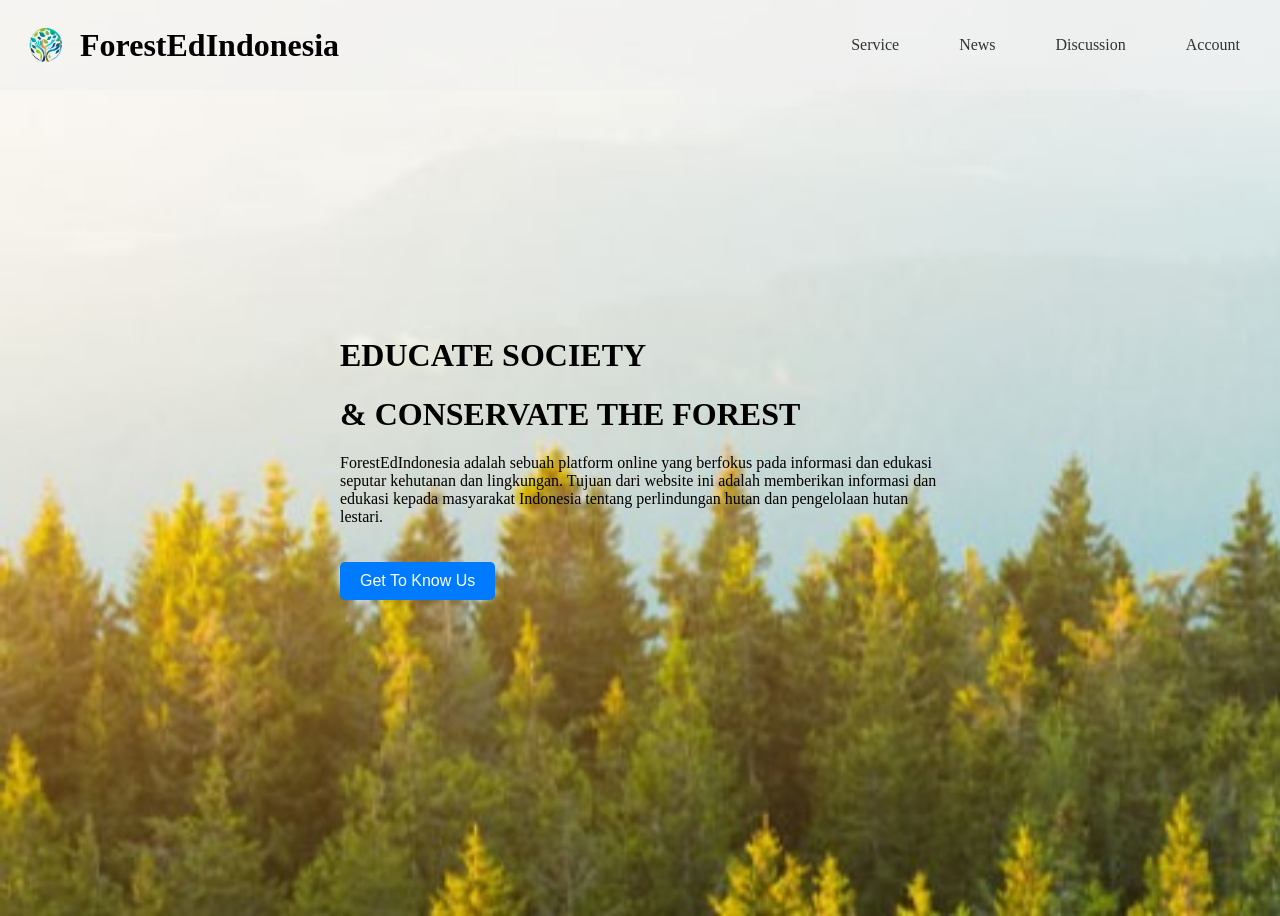
<file: index.html>
<!DOCTYPE html>
<html lang="en">

<head>
    <meta charset="UTF-8">
    <meta name="viewport" content="width=device-width, initial-scale=1.0">
    <link rel="icon" href="logo.png" type="image/x-icon">
    <title>ForestEdIndonesia - Home</title>
    <link rel="stylesheet" href="style.css">
</head>

<body>
    <header>
        <div class="logo">
            <img src="logo.png" alt="ForestEdIndonesia Logo">
            <h1>ForestEdIndonesia</h1>
        </div>
        <nav>
            <ul>
                <li><a href="#">Service</a></li>
                <li><a href="#">News</a></li>
                <li><a href="#">Discussion</a></li>
                <li><a href="http://127.0.0.1:5500/Login.html">Account</a></li>
            </ul>
        </nav>
    </header>

    <div class="content">
        <h1>EDUCATE SOCIETY</h1>
        <h1>& CONSERVATE THE FOREST</h1>
        <p>ForestEdIndonesia adalah sebuah platform online yang berfokus pada informasi
            dan edukasi seputar kehutanan dan lingkungan. Tujuan dari website ini adalah memberikan
            informasi dan edukasi kepada masyarakat Indonesia tentang perlindungan hutan
            dan pengelolaan hutan lestari.</p>
        <button class="cta-button">Get To Know Us</button>
    </div>

    <!-- Place your other sections and content here -->

    <footer>
        <!-- Footer content goes here -->
    </footer>
</body>

</html>
</file>
<file: style.css>
body {
    display: flex;
    flex-direction: column;
    align-items: center;
    justify-content: center;
    min-height: 100vh;
    background-image: url('background.jpg');
    background-size: cover;
}

.logo {
    display: flex;
    align-items: center;
}

.logo img {
    height: 50px;
    width: 50px;
    vertical-align: middle;
}

.logo h1 {
    margin: 0;
    margin-left: 10px;
}

header {
    position: fixed;
    top: 0;
    left: 0;
    width: 100%;
    background-color: rgba(240, 240, 240, 0.5);
    padding: 20px;
    display: flex;
    justify-content: space-between;
    align-items: center;
    z-index: 9999;
    animation: animatedBackground 20s linear infinite;
}

nav ul {
    list-style-type: none;
    margin: 0;
    padding: 0;
    display: flex;
}

nav ul li {
    margin-right: 25px;
}

nav ul li a {
    text-decoration: none;
    color: #333;
    margin-right: 35px;
}

.content {
    text-align: left;
    max-width: 600px;
}

.cta-button {
    margin-top: 20px;
    padding: 10px 20px;
    font-size: 16px;
    background-color: #007bff;
    color: #fff;
    border: none;
    border-radius: 5px;
    cursor: pointer;
}

.cta-button:hover {
    background-color: #0056b3;
}

@keyframes animatedBackground {
    0% {
        background-position: 0 0;
    }

    100% {
        background-position: 100% 0;
    }
}
</file>
